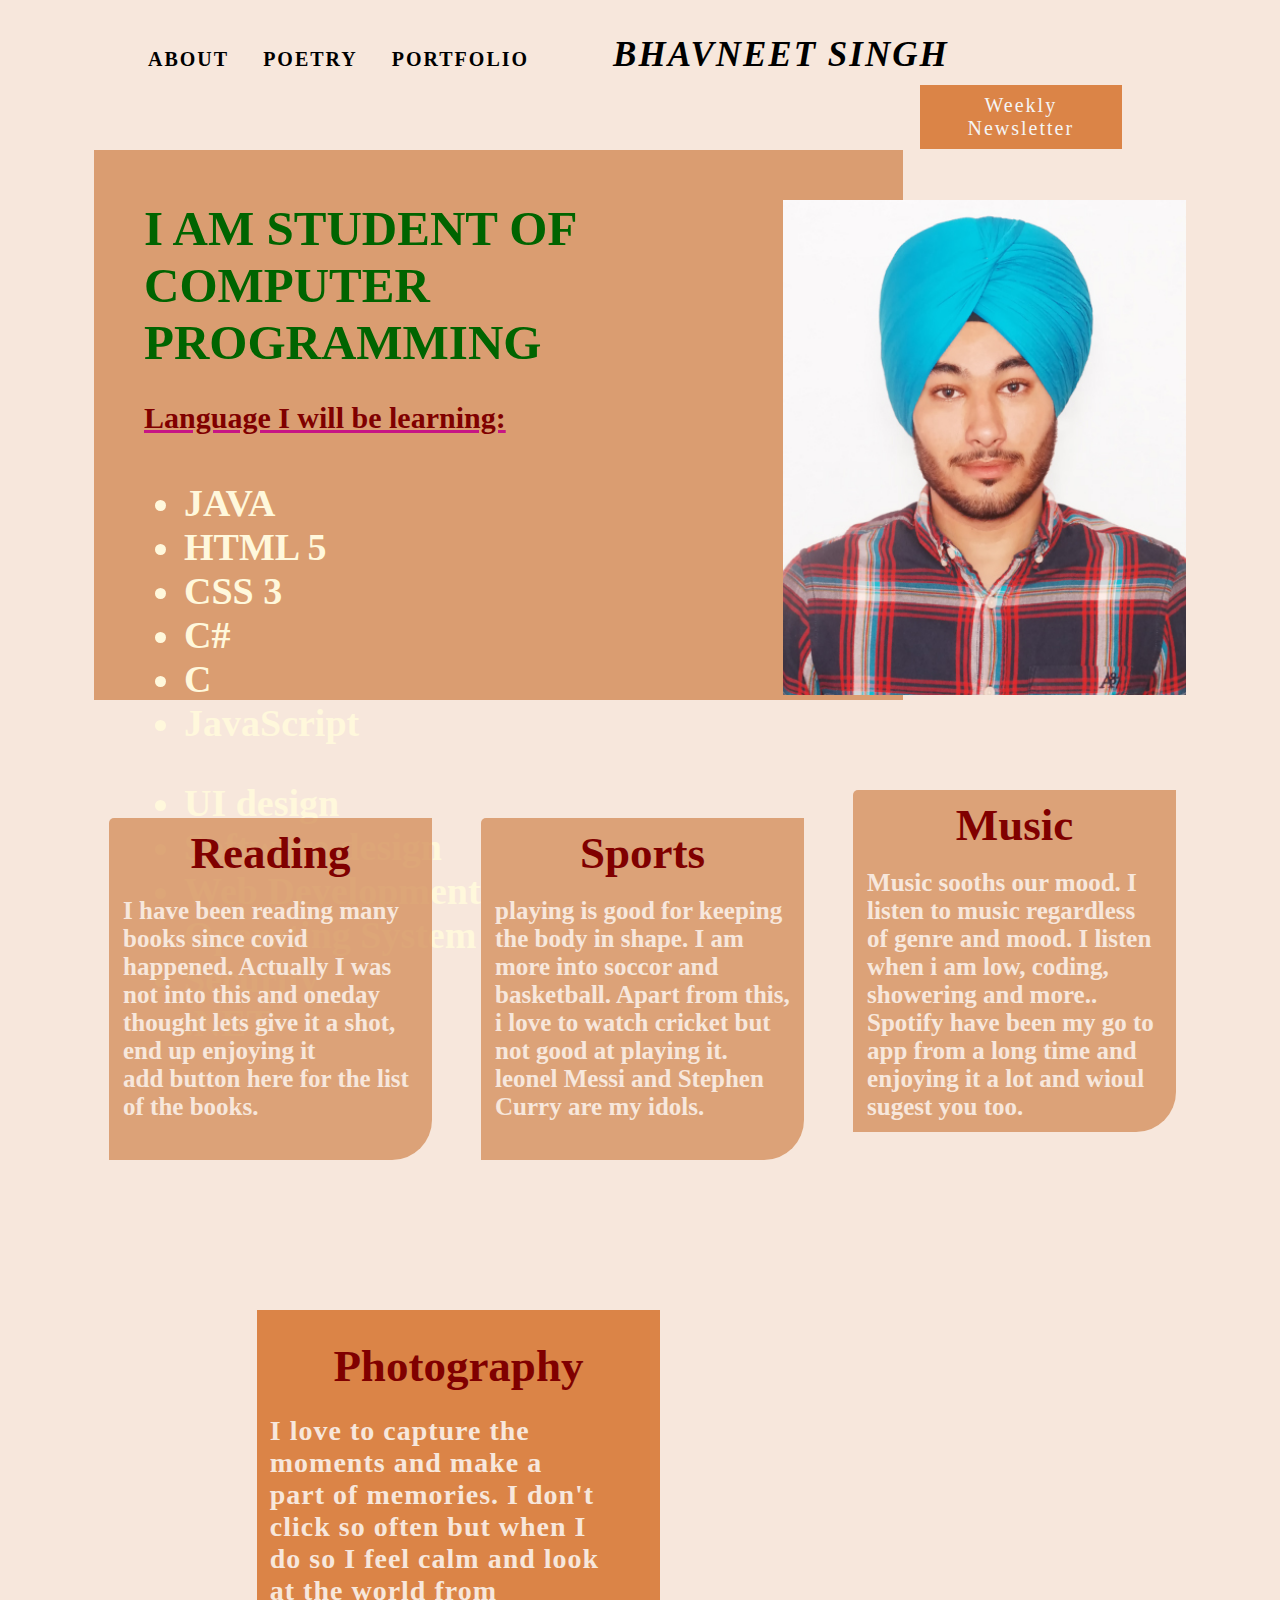
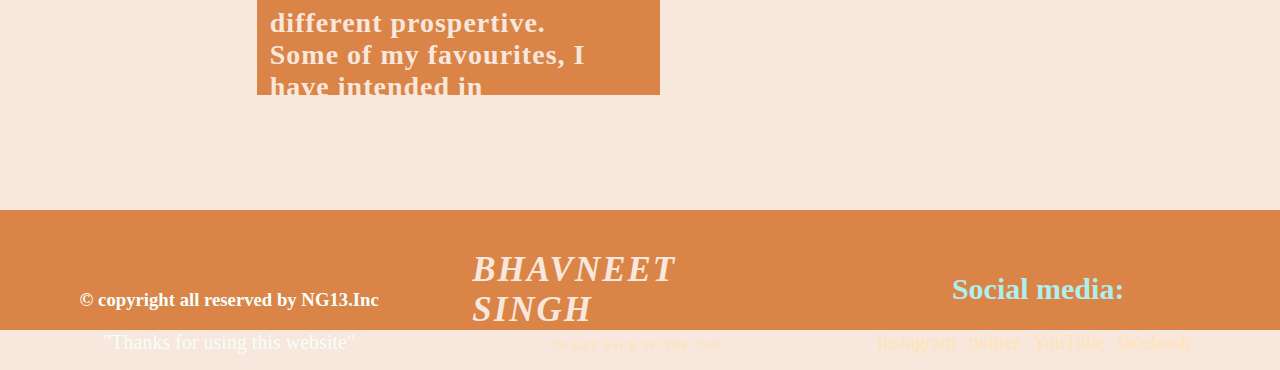
<file: About.html>
<!DOCTYPE html>
<html lang="en">
<head>
    <meta charset="UTF-8">
    <meta http-equiv="X-UA-Compatible" content="IE=edge">
    <meta name="viewport" content="width=device-width, initial-scale=1.0">
    <title>ABOUT ME - Bhavneet Singh</title>
    <link rel="Stylesheet" href="website.css">
    <script src="MyScript.js"></script>
</head>
<body>
        
    <div class="navigation_bar">
        <div class="page_link">
            <a href="About.html">ABOUT</a> 
        </div>
        <div class="page_link">
            <a href="peotry.html">POETRY</a>
        </div>
        <div class="page_link">PORTFOLIO</div>
        <!--<div class="logo"></div>-->
        <div class="logo_text">
            <a href="index.html"> Bhavneet Singh</a>
            </div>
        <div class="buttontobook">Weekly Newsletter</div>
    </div>


    <div class="container">
        <div class="intro_detail_1">
        <div class="intro_text"><span>I am student of Computer Programming</span>
            <br/>
            <p> Language I will be learning:</p>
            <div class="list1">
                <ul>
                    <li>JAVA</li>
                    <li>HTML 5</li>
                    <li>CSS 3</li>
                    <li>C#</li>
                    <li>C</li>
                    <li>JavaScript</li>
                </ul>
            </div>
            <div class="list2">
                <ul>
                    <li>UI design</li>
                    <li>Software design</li>
                    <li>Web Development</li>
                    <li>Operating System</li>
                    <li>Security</li>
                    <li>.NET</li>
                </ul>
            </div>
        </div>
        </div>
        <div class="intro_pic"></div>
    </div>

    <div class="container_1">

        <div class="hobbies">
            <h1>Reading</h1>
            <p> I have been reading many books since covid happened. Actually I was not into this
                 and oneday thought lets give it a shot, end up enjoying it
                <br>add button here for the list of the books. </p>
        </div>

        <div class="hobbies">
            <h1>Sports</h1>
            <p>playing is good for keeping the body in shape. I am more into soccor and basketball.
                 Apart from this, i love to watch cricket but not good at playing it. leonel Messi and Stephen Curry are my idols.</p>
        </div>

        <div class="hobbies">
            <h1>Music</h1>
            <p>Music sooths our mood. I listen to music regardless of genre and mood. 
                I listen when i am low, coding, showering and more.. Spotify have been my go to app from a long time and enjoying it a lot and wioul sugest you too.</p>
        </div>

        <div class="hobby">
            <div class="hobby_text">
                <h1>Photography</h1>
                <p>I love to capture the moments and make a part of memories. 
                    I don't click so often but when I do so I feel calm and look at the world from different prospertive. Some of my favourites, I have intended in slideshow</p>
            </div>
            <div class="pics">
            </div>
        </div>
    </div>
    
    
    <!-- new stuff to be added -->

    
    <!-- FOOTER -->
    <div class="end">
        <div class="leftSide"> <h3>&#169; copyright all reserved by NG13.Inc</h3>
            <p>"Thanks for using this website"</p></div>
        <div class="logo_text_1">
            <a href="index.html">
                 Bhavneet Singh
            </a>
            <p>to get back to the top</p>
        </div>
        <div class="rightSide">
            <h2>Social media:</h2>
            <a href="https://www.instagram.com/grewalnavi_">instagram</a>
            <a href="https://www.twitter.com/bhavneetgrewal1">twitter</a>
            <a href="https://www.youtube.com/channel/UCT7kso7ZzNO93fzW7aXvm0A">YouTube</a>
            <a href="https://www.facebook.com/Grewalnavi.3424">facebook</a>
            </div>
    </div>
</body>
</html>
</file>
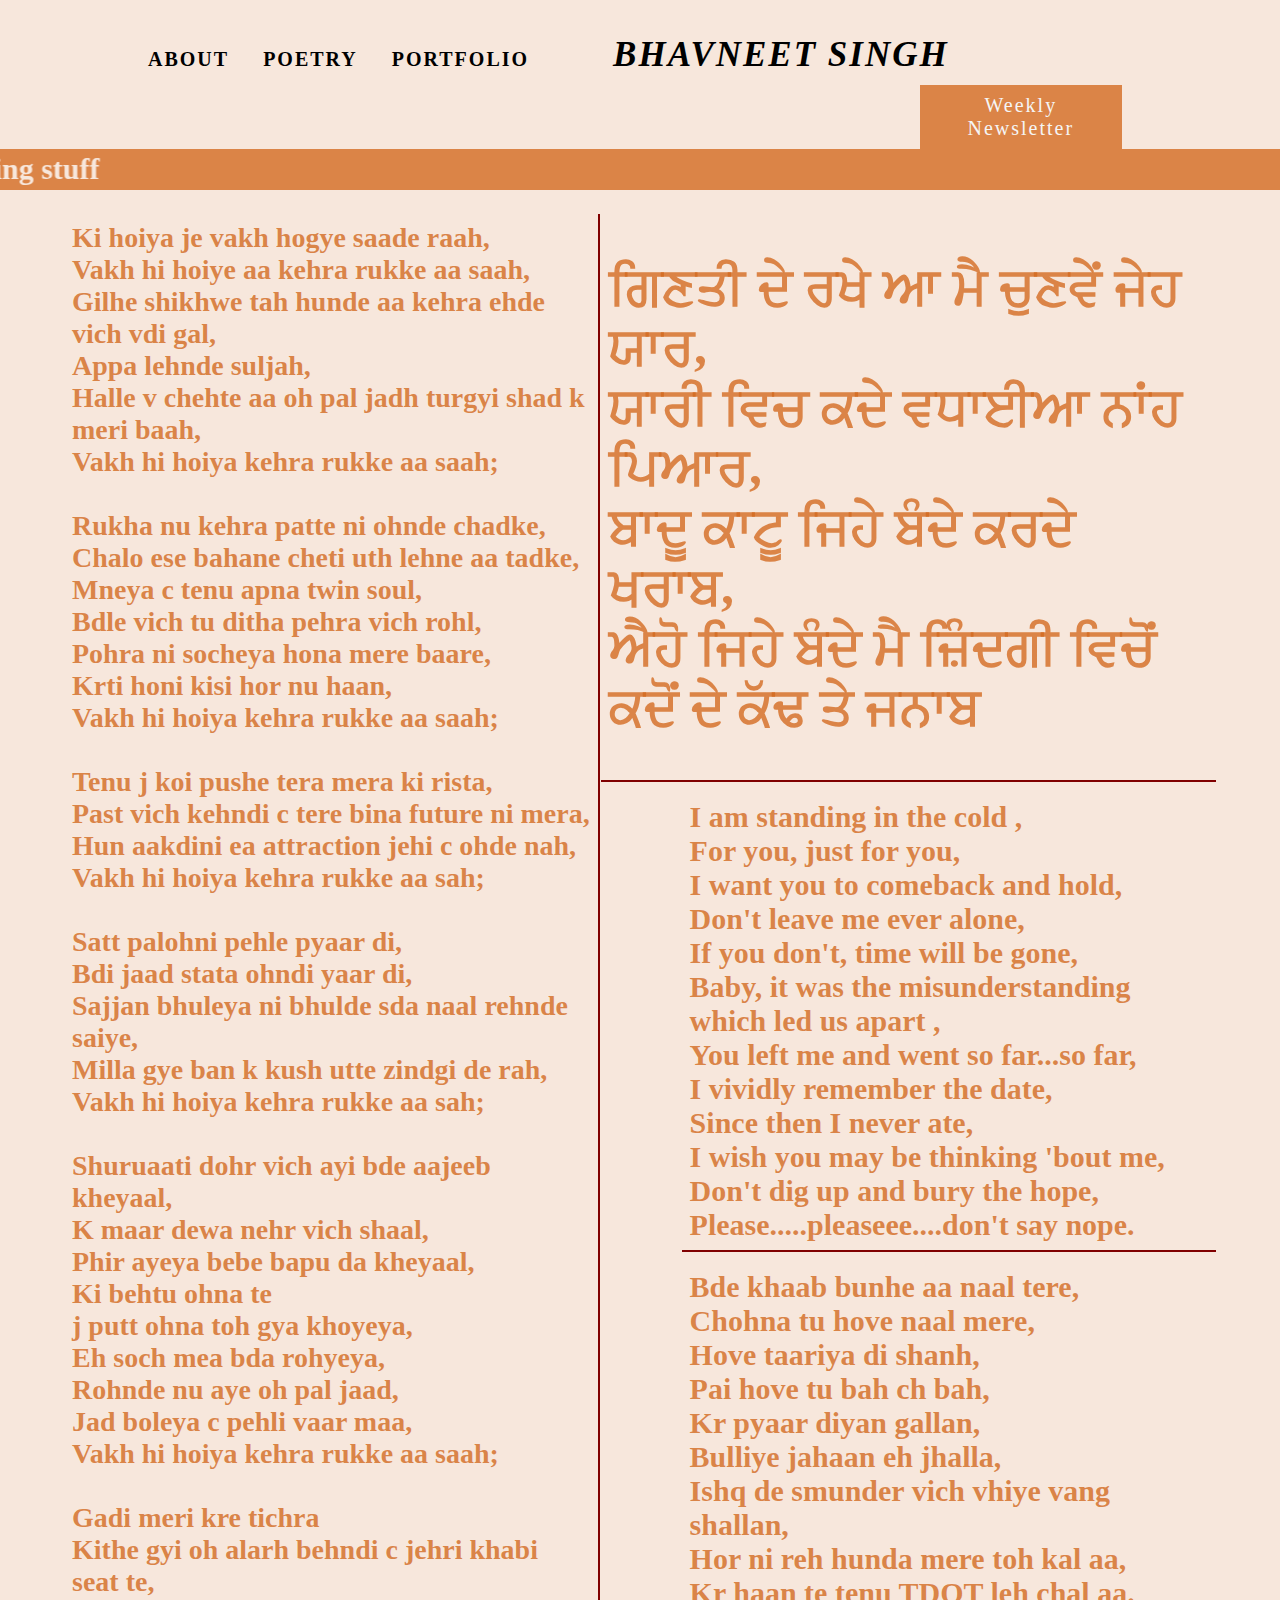
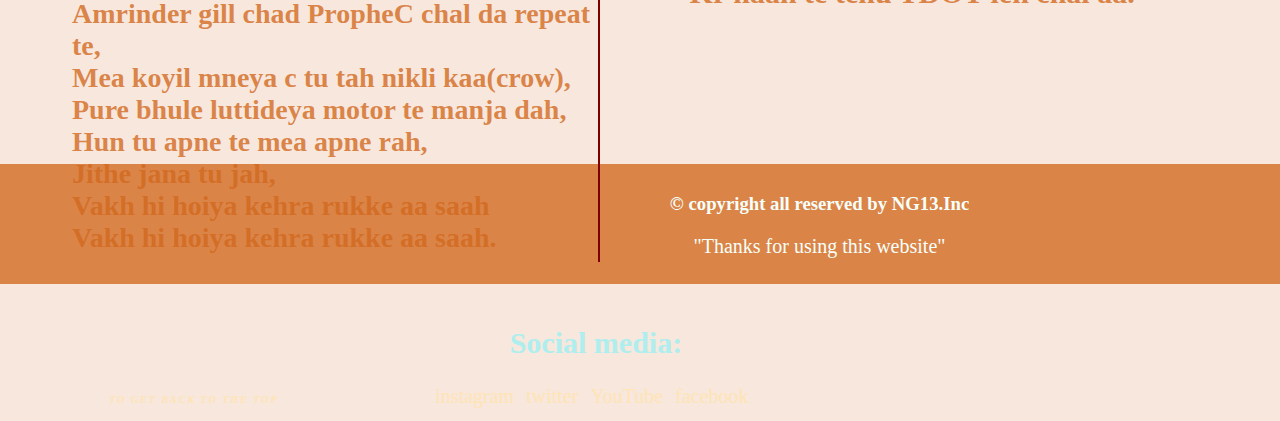
<file: peotry.html>
<!DOCTYPE html>
<html lang="en">
<head>
    <meta charset="UTF-8">
    <meta http-equiv="X-UA-Compatible" content="IE=edge">
    <meta name="viewport" content="width=device-width, initial-scale=1.0">
    <title>POETRY | BS </title>
    <link rel="Stylesheet" href="website.css">
    <script src="MyScript.js"></script>
</head>
<body>

    <div class="navigation_bar">
        <div class="page_link">
            <a href="About.html">ABOUT</a> 
        </div>
        <div class="page_link">
            <a href="peotry.html">POETRY</a>
        </div>
        <div class="page_link">PORTFOLIO</div>
        <!--<div class="logo"></div>-->
        <div class="logo_text">
            <a href="index.html"> Bhavneet Singh</a>
            </div>
        <div class="buttontobook">Weekly Newsletter</div>
    </div>
    
    <marquee width="60%" direction="right" height="50px" scrollamount="12">
        COMING SOON....  I will be updating this one with the new and amazing stuff 
        </marquee>

        <div class="containerZ">
            <div class="contain1">Ki hoiya je vakh hogye saade raah,<br/> 
                Vakh hi hoiye aa kehra rukke aa saah,<br/> 
                Gilhe shikhwe tah hunde aa kehra ehde vich vdi gal,<br/> 
                Appa lehnde suljah,<br/> 
                Halle v chehte aa oh pal jadh turgyi shad k meri baah,<br/> 
                Vakh hi hoiya kehra rukke aa saah;<br/> 
                <br/> 
                Rukha nu kehra patte ni ohnde chadke,<br/> 
                Chalo ese bahane cheti uth lehne aa tadke,<br/> 
                Mneya c tenu apna twin soul,<br/> 
                Bdle vich tu ditha pehra vich rohl,<br/> 
                Pohra ni socheya hona mere baare,<br/> 
                Krti honi kisi hor nu haan,<br/> 
                Vakh hi hoiya kehra rukke aa saah;<br/> 
                <br/> 
                Tenu j koi pushe tera mera ki rista,<br/> 
                Past vich kehndi c tere bina future ni mera,<br/> 
                Hun aakdini ea attraction jehi c ohde nah,<br/> 
                Vakh hi hoiya kehra rukke aa sah;<br/> 
                <br/> 
                Satt palohni pehle pyaar di,<br/> 
                Bdi jaad stata ohndi yaar di,<br/> 
                Sajjan bhuleya ni bhulde sda naal rehnde saiye,<br/> 
                Milla gye ban k kush utte zindgi de rah,<br/> 
                Vakh hi hoiya kehra rukke aa sah;<br/> 
                <br/> 
                Shuruaati dohr vich ayi bde aajeeb kheyaal,<br/>
                K maar dewa nehr vich shaal,<br/> 
                Phir ayeya bebe bapu da kheyaal,<br/> 
                Ki behtu ohna te<br/> 
                j putt ohna toh gya khoyeya,<br/> 
                Eh soch mea bda rohyeya,<br/> 
                Rohnde nu aye oh pal jaad,<br/> 
                Jad boleya c pehli vaar maa,<br/> 
                Vakh hi hoiya kehra rukke aa saah;<br/> 
                <br/> 
                Gadi meri kre tichra <br/> 
                Kithe gyi oh alarh behndi c jehri khabi seat te,<br/> 
                Amrinder gill chad PropheC chal da repeat te,<br/> 
                Mea koyil mneya c tu tah nikli kaa(crow),<br/> 
                Pure bhule luttideya motor te manja dah,<br/> 
                Hun tu apne te mea apne rah,<br/> 
                Jithe jana tu jah,<br/> 
                Vakh hi hoiya kehra rukke aa saah<br/> 
                Vakh hi hoiya kehra rukke aa saah.</div>
            <div class="contain2"> 
                   <h1>ਗਿਣਤੀ ਦੇ ਰਖੇ ਆ ਮੈ ਚੁਣਵੇਂ ਜੇਹ ਯਾਰ,<br/> 
                ਯਾਰੀ ਵਿਚ ਕਦੇ ਵਧਾਈਆ ਨਾਂਹ ਪਿਆਰ, <br/> 
                ਬਾਦੂ  ਕਾਟੂ ਜਿਹੇ ਬੰਦੇ ਕਰਦੇ ਖਰਾਬ, <br/> 
                ਐਹੋ ਜਿਹੇ ਬੰਦੇ ਮੈ ਜ਼ਿੰਦਗੀ ਵਿਚੋਂ ਕਦੋਂ ਦੇ  ਕੱਢ ਤੇ ਜਨਾਬ </h1>
            </div>
            <div class="contain3">I am standing in the cold , <br/> 
                For you, just for you, <br/> 
                I want you to comeback and hold, <br/> 
                Don't leave me ever alone,<br/> 
                If you don't, time will be gone, <br/> 
                Baby, it was the misunderstanding which led us apart , <br/> 
                You left me and went so far...so far, <br/> 
                I vividly remember the date, <br/> 
                Since then I never ate, <br/> 
                I wish you may be thinking 'bout me,<br/> 
                Don't dig up and bury the hope,<br/> 
                Please.....pleaseee....don't say nope.</div>
            <div class="contain4">
                Bde khaab bunhe aa naal tere,<br/>
                Chohna tu hove naal mere,<br/>
                Hove taariya di shanh,<br/>
                Pai hove tu bah ch bah,<br/>
                Kr pyaar diyan gallan,<br/>
                Bulliye jahaan eh jhalla,<br/>
                Ishq de smunder vich vhiye vang shallan,<br/>
                Hor ni reh hunda mere toh kal aa,<br/>
                Kr haan te tenu TDOT leh chal aa.<br/>
            </div>
    </div>
    
    
    <div class="end">
        <div class="leftSide"> <h3>&#169; copyright all reserved by NG13.Inc</h3>
            <p>"Thanks for using this website"</p></div>
            <div class="logo_text_1">
                <a href="index.html">
                 Bhavneet Singh
                </a>
                <p>to get back to the top</p>
            </div>
            <div class="rightSide">
            <h2>Social media:</h2>
            <a href="https://www.instagram.com/grewalnavi_">instagram</a>
            <a href="https://www.twitter.com/bhavneetgrewal1">twitter</a>     
            <a href="https://www.youtube.com/channel/UCT7kso7ZzNO93fzW7aXvm0A">YouTube</a>
            <a href="https://www.facebook.com/Grewalnavi.3424">facebook</a>
        </div>
    </div>
</body>
</html>
</file>
<file: website.css>
body{
    margin: 0;
    background-color: #f7e7dc;
}

/* 
----------------------
       navigation
----------------------       
*/
.navigation_bar{
    width: 80%;
    height: 60px;
   /* border: black solid 2px;*/
    margin: auto;
    padding: 35px;
}
.page_link{
    height: auto;
    color: black;
    font-weight: 700;
    font-size: 20px;
    display: inline-block;
    /*border: black solid 2px;*/
    padding: 10px;
    margin-left: 10px;
    letter-spacing: 2px;
}
.page_link:hover{
    color: rgba(210, 105, 30, 0.788);
}
.page_link a:hover{
    color: rgba(210, 105, 30, 0.788);
    border-bottom: rgba(210, 105, 30, 0.788) solid 2px;
    margin-bottom: 3px;
}

.page_link a{
    color: black;
    transition: initial 0.5s;
    text-decoration: none;
}

/*
.logo{
    background-image: url(logo_pic2.png);
    background-size: cover;
    border: black solid 2px;
    display: inline-block;
    width: 15%;
    height: 35px;
    margin-left: 30px;
    padding:10px;
}
*/
.logo_text{
    font-family: Georgia, 'Times New Roman', Times, serif;      /*add good fonts*/
    font-size: 35px;
    font-weight: 900;
    font-style: italic;
    font-display: center;
   /* border: black solid 2px;*/
    width: fit-content;
    display: inline;
    margin-left: 70px;
    letter-spacing: 2px;
    text-transform: uppercase;
}
.logo_text a:hover{
    color: rgba(210, 105, 30, 0.788);
    margin-bottom: 3px;
}

.logo_text a{
    color: black;
    transition: initial 0.5s;
    text-decoration: none;
}

.buttontobook{
    float: right;
    width: 18%;
    background-color: rgba(210, 105, 30, 0.788);
    height: auto;
    margin-right: 30px;
    color: whitesmoke;
    letter-spacing: 2px;
    padding: 9px;
    font-size: 20px;
    text-align: center;
    margin-top: 4px;
}
.buttontobook:hover {
    background-color: whitesmoke;
    color: rgba(210, 105, 30, 0.788);
}

/* 
------------------------------- 
    introduction details
------------------------------- 
*/
.container{
    width: 90%;
    height: 600px;
    margin: auto;
    padding: 20px;
}
.intro_details{
    background-color: rgba(212, 143, 93, 0.842);
    width: 65%;
    height: 560px;
    float: left;
    margin-left: 30px;
    padding: 20px;
}
.intro_text{
    /*border: black solid 2px;*/
    width: 80%;
    height: 500px;
    padding: 20px;
}
.intro_text p{
    font-size: 30px;
    color: whitesmoke;
}
.intro_text h2{
    font-size: 50px;
    color: maroon;
    text-transform: uppercase;
}
.button_to_click{
    float: right;
    width: 23%;
    background-color: rgba(210, 105, 30, 0.788);
    height: auto;
    float: left;
    color: whitesmoke;
    letter-spacing: 2px;
    padding: 9px;
    font-size: 20px;
    text-align: center;
    margin-top: 4px;
}
.button_to_click:hover {
    background-color: whitesmoke;
    color: rgba(210, 105, 30, 0.788);
}

.intro_pic{
    background-image: url(1.jpg);
    width: 35%;
    height: 500px;
    float: right;
    background-size: contain;
    background-repeat: no-repeat;
    margin-right: 30px;
    margin-top: 50px;
    margin-left: -150px;
}

/*
---------------------
    inspiration
--------------------
*/
.inspiration{
    width: 98.7%;
    height: 200px;
    background-color: rgba(210, 105, 30, 0.788);
    padding: 10px;
}
.inspire{
    height: 44px;
    width: 200px;
    color: blanchedalmond;
    margin: auto;
    margin-bottom: 10px;
    font-size: 37px;
    font-weight: 700;
    text-align: center;
    border-bottom: blanchedalmond solid 3px;
}
.box{
    width: 10%;
    height: 150px;
    margin-left: 30px;
    display: inline-block;
}
.pic img{
    text-decoration: none;
    border-radius: 50%;
    width: 150px;
    height: 150px;
}
.pic_text {
    color: white;
    font-size: 20px;
    position: absolute;
    top: 50%;
    left: 50%;
    -webkit-transform: translate(-50%, -50%);
    -ms-transform: translate(-50%, -50%);
    transform: translate(-50%, -50%);
    text-align: center;
}

/*-----------------
       QUOTES
-------------------
*/
.container3{
    width: 90%;
    height: 500px;
    margin: auto;
    padding: 20px;
}
.head_text{
    width: fit-content;
    height: fit-content;
    font-size: 65px;
    font-weight: 900;
    font-style: italic;
    margin: auto;
    margin-bottom: 20px;
    color: maroon;
    border-bottom: rgba(220, 20, 60, 0.363) solid 5px;
}
.quote{
    width: 30%;
    height: 120px;
    display: inline-block;
    display: inline-block;
    margin-left: 30px;
    color: maroon;
    font-size: 29px;
    font-style: oblique;
    font-weight: 600;
    text-align: center;
    background-color: rgba(238, 152, 90, 0.288);
}
.quote2{
    width: 30%;
    height: 150px;
    display: inline-block;
    display: inline-block;
    margin-left: 30px;
    color: maroon;
    font-size: 29px;
    font-style: oblique;
    font-weight: 600;
    text-align: center;
    background-color: rgba(238, 152, 90, 0.288);
}
strong{
    font-size: 45px;
    color: slateblue;
    font-weight: 800;
}
.quote_text{
    width: 75%;
    height: 200px;
    float: right;
}
.quote1{
    width: 38%;
    height: 65px;
    display: inline-block;
    margin-left: 120px;
    color: maroon;
    font-size: 30px;
    font-style: oblique;
    font-weight: 600;
    text-align: center;
    background-color: rgba(238, 152, 90, 0.842);
}

/*
---------------------
         about 
---------------------
*/

.intro_detail_1{
    background-color: rgba(212, 143, 93, 0.842);
    width: 65%;
    height: 490px;
    float: left;
    margin-left: 30px;
    padding: 30px;
}
.intro_detail_1 span{
    color: darkgreen;
    font-size: 49px;
    font-weight: 900;
    text-transform: uppercase;
}
.intro_detail_1 p{
    color: maroon;
    font-size: 30px;
    font-weight: 700;
    text-decoration: underline mediumvioletred;
}
.intro_detail_1 li{
    color: cornsilk;
    font-size: 38px;
    font-weight: 700;
}
.list1{
    color: cornsilk;
    display: inline-block;
    width: 250px;
    height: 300px;
}
.list2{
    color: cornsilk;
    display: inline-block;
    width: 350px;
    height: 300px;
}
/* HOBBIES */
.container_1{
    width: 90%;
    height: 1000px;
    margin: auto;
    padding: 20px;
}
.hobbies{
    background-color: rgba(212, 143, 93, 0.788);
    padding: 6px;
    width: 27%;
    height: 330px;
    border-radius: 5px 0px 40px 0px;
    display: inline-block;
    margin-left: 45px;
}
.hobbies h1{
    text-align: center;
    font-size: 45px;
    color: maroon;
    /*color: rgba(146, 74, 22, 0.788);*/
    font-weight: 900;
    margin-top: 3px;
}
.hobbies p{
    text-align: justified;
    width: auto;
    height: 73%;
    font-size: 25px;
    color: #f7e7dc;
    margin-top: -20px;
    padding: 8px;
    font-weight: 700;
}
.hobby_text h1{
    text-align: center;
    font-size: 45px;
    color: maroon;
    font-weight: 600;
}
.hobby{
    width: 70%;
    height: 450px;
    margin: auto;
    padding: 10px;
    margin-top: 20px;
}
.hobby p{
    width: 83%;
    height: 53%;
    font-size: 28px;
    color: #f7e7dc;
    margin-top: -20px;
    padding: 13px;
    font-weight: 700;
    letter-spacing: 1px;
}
.hobby_text{
    width: 50%;
    height: 385px;
    background-color: rgba(210, 105, 30, 0.788);
    display: inline-block;
    float: left;
    margin-top: 120px;
    margin-left: 20px;
}
.pics{
    width: 350px;
    height: 600px;
    display: inline-block;
    margin-left: -60px;
    position: relative; 
    animation-name: pictures;
    animation-duration: 8s;
    animation-iteration-count: infinite;
    animation-timing-function: initial;
    background-size: cover;
}

@keyframes pictures {
    0%{ background-image: url(capture3.jpg); }
    28%{ background-image: url(capture5.jpg) }
    55%{ background-image: url(capture1.jpg) }
    75%{ background-image: url(capture4.jpg) }
    100%{ background-image: url(capture2.jpg) }

}



/* ------------
     Footer
  --------------
*/
.end{
    background-color: rgba(210, 105, 30, 0.788);
    width: 98.5%;
    height: 100px;
    padding: 10px;
}
.leftSide{
    height: 100px;
    width: 30%;
    display: inline-block;
    margin: 0px 30px 0px 30px;
    text-align: center;
}
.leftSide p{
    color: mintcream;
    font-size: 20px;
}
.leftSide h3{
    color: mintcream;
}
.logo_text_1{
    width: 26%;
    height: 50px;
    padding: 20px;
    display: inline-block;
    font-family: Georgia, 'Times New Roman', Times, serif;   /* keep the logo at both places [top and bottom] same */
    font-size: 35px;
    font-weight: 900;
    font-style: italic;
    font-display: center;
    letter-spacing: 2px;
    text-transform: uppercase;
    margin: 10px 0px 0px 0px;
}
.logo_text_1 a:hover{
    color: maroon;
    margin-bottom: 3px;
}
.logo_text_1 a{
    color: #f7e7dc;
    transition: initial 0.5s;
    text-decoration: none;
}
.logo_text_1 p{
    color: moccasin;
    font-size: 10px;
    text-align: center;
}

.rightSide{
    height: 90px;
    width: 30%;
    padding: 5px;
    display: inline-block;
    margin-left: 20px;
    text-align: center;
}
.rightSide h2{
    font-size: 30px;
    color: paleturquoise;
    margin-top: 0px;
}
.rightSide a{
    color: moccasin;
    text-decoration: none;
    font-size: 20px;
    margin-right: 8px;
}
.rightSide a:hover{
    text-decoration: overline;
    color: maroon;
}

/*
---------------
    POETRY
---------------
*/
.containerZ{
    width: 90%;
    height: 1530px;
    margin: auto;
    padding: 20px;
}
marquee{
    background-color: rgba(210, 105, 30, 0.788);
    color: #f7e7dc;
    direction: ltr;
    font-size: 30px;
    width: 100%;
    padding: 3px;
    height: 35px;
    font-weight: 800;
}
.contain1{
    font-size: 28px;
    width: 45%;
    font-weight: 700;
    padding: 8px;
    height: fit-content;
    color: rgba(210, 105, 30, 0.788);
    float: left;
    display: inline-block;
    border-right: maroon solid 2px;
}
.contain2{
    font-size: 26px;
    width: 52%;
    height: fit-content;
    color: rgba(210, 105, 30, 0.788);
    float: right;
    display: inline-block;
    margin-bottom: 10px;
    padding: 8px;
    border-bottom: maroon solid 2px;
}
.contain3{
    padding: 8px;
    font-size: 30px;
    width: 45%;
    height: fit-content;
    font-weight: 700;
    color: rgba(210, 105, 30, 0.788);
    float: right;
    display: inline-block;
    margin-bottom: 10px;
    border-bottom: maroon solid 2px;
}
.contain4{
    font-size: 30px;
    padding: 8px;
    width: 45%;
    font-weight: 700;
    height: fit-content;
    color: rgba(210, 105, 30, 0.788);
    float: right;
    display: inline-block;
}
</file>
